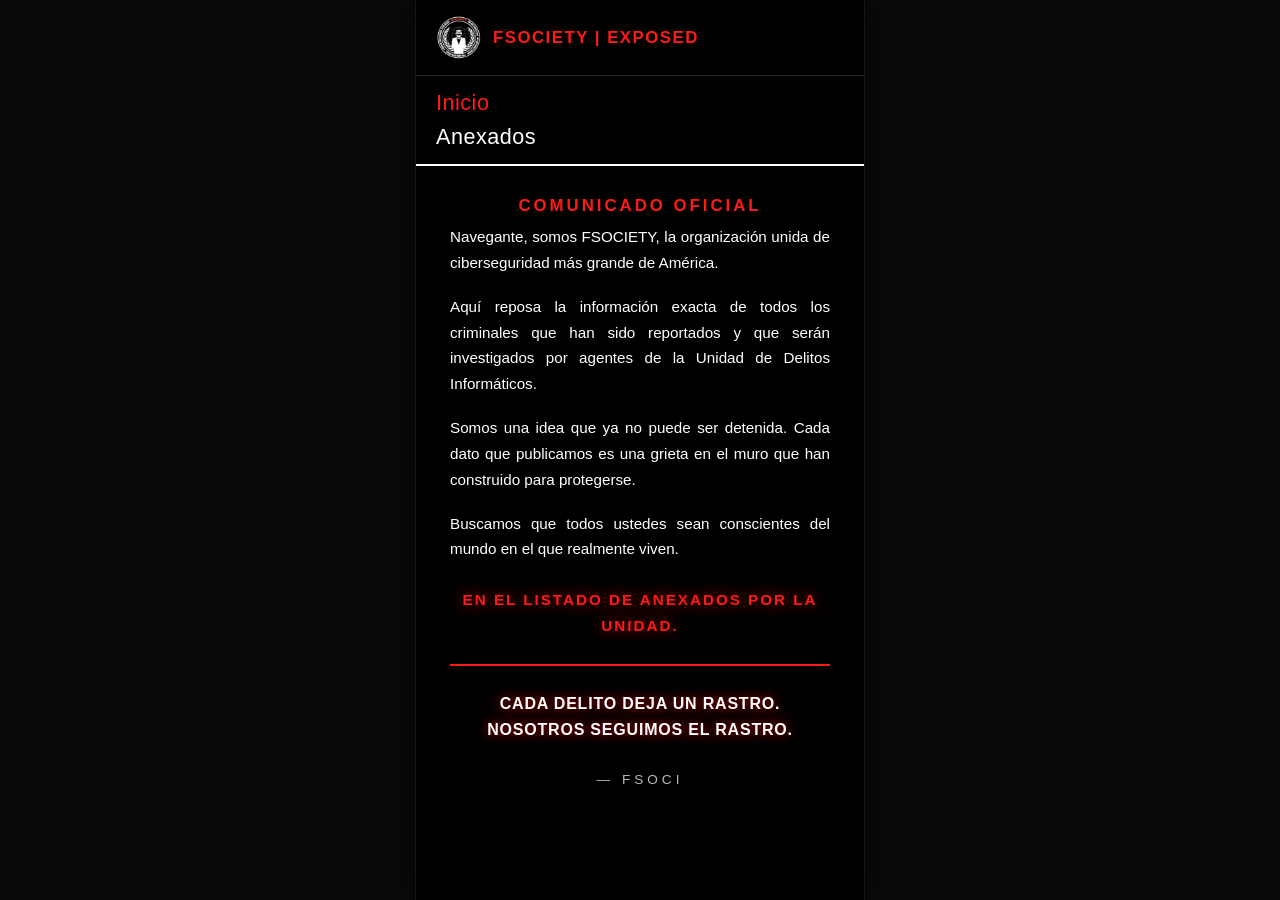
<file: index.html>
<!DOCTYPE html>
<html lang="es">
<head>
    <meta charset="UTF-8">
    <meta name="viewport" content="width=device-width, initial-scale=1.0">
    <title>FSOCIETY | EXPOSED</title>
    <link rel="stylesheet" href="styles.css">
</head>
<body>

    <div class="app-container">

        <!-- Cabecera: logo + título pegados -->
        <header class="top-header">
            <div class="logo-container">
                <img src="img/logo.png" alt="Logo FSOCIETY">
            </div>
            <h1 class="header-title">FSOCIETY | EXPOSED</h1>
        </header>

        <!-- Navegación -->
        <nav class="main-nav">
            <a href="index.html" class="active">Inicio</a>
            <a href="anexados.html">Anexados</a>
        </nav>

        <!-- Comunicado -->
        <main class="main-content">
            <section class="comunicado">
                <h2>Comunicado Oficial</h2>

                <p>
                    Navegante, somos FSOCIETY, la organización unida de ciberseguridad
                    más grande de América.
                </p>

                <p>
                    Aquí reposa la información exacta de todos los criminales que han sido
                    reportados y que serán investigados por agentes de la Unidad de Delitos
                    Informáticos.
                </p>

                <p>
                    Somos una idea que ya no puede ser detenida. Cada dato que publicamos
                    es una grieta en el muro que han construido para protegerse.
                </p>

                <p>
                    Buscamos que todos ustedes sean conscientes del mundo en el que
                    realmente viven.
                </p>

                <p class="destacado">
                    En el listado de anexados por la unidad.
                </p>

                <p class="cierre">
                    Cada delito deja un rastro. Nosotros seguimos el rastro.
                </p>

                <div class="firma">— FSOCIETY —</div>
            </section>
        </main>

    </div>

    <script src="script.js"></script>
</body>
</html>
</file>
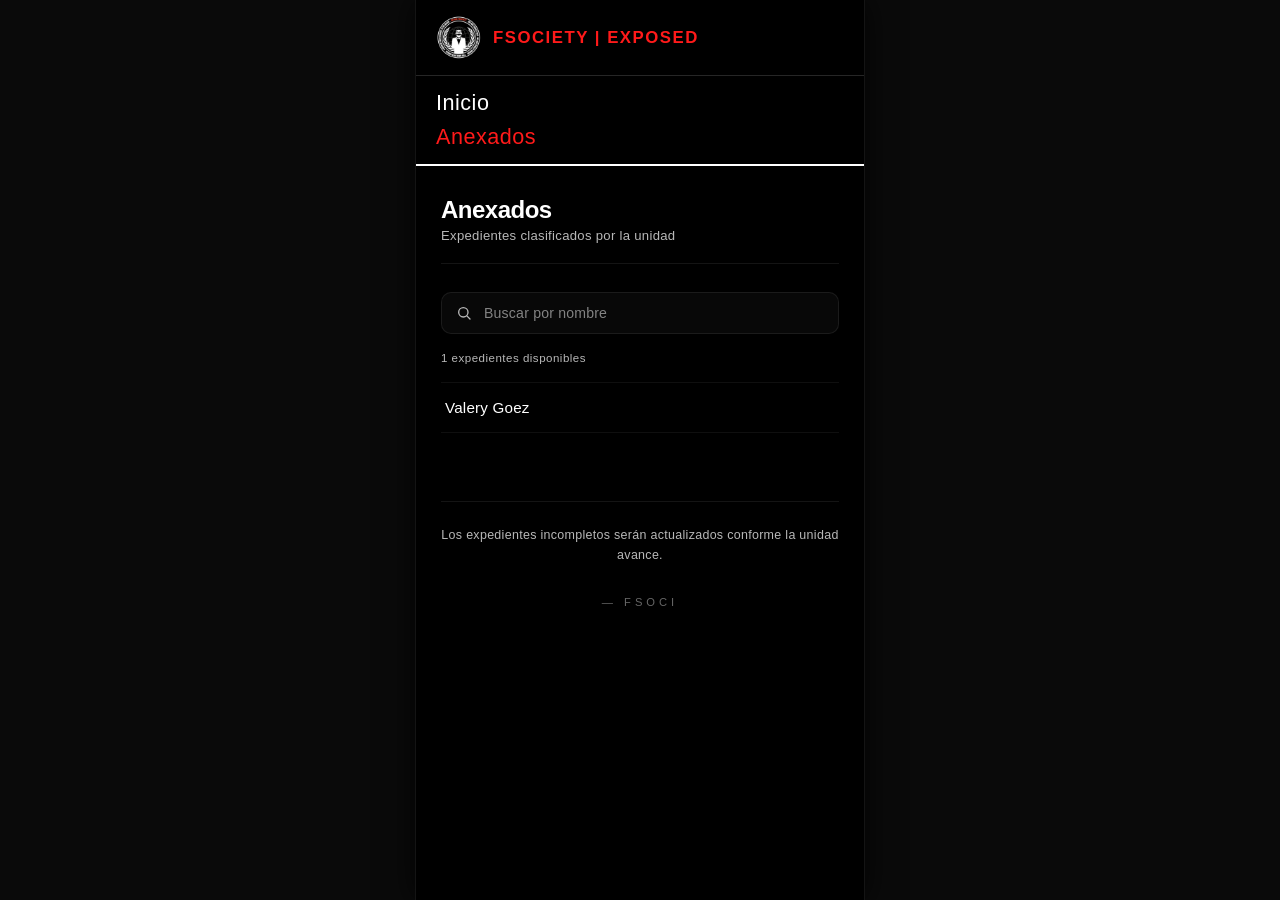
<file: anexados.html>
<!DOCTYPE html>
<html lang="es">
<head>
    <meta charset="UTF-8">
    <meta name="viewport" content="width=device-width, initial-scale=1.0">
    <title>Fsociety | Anexados</title>
    <link rel="stylesheet" href="styles.css">
</head>
<body>

    <div class="app-container">

        <header class="top-header">
            <div class="logo-container">
                <img src="img/logo.png" alt="Logo Fsociety">
            </div>
            <h1 class="header-title">FSOCIETY | EXPOSED</h1>
        </header>

        <nav class="main-nav">
            <a href="index.html">Inicio</a>
            <a href="anexados.html" class="active">Anexados</a>
        </nav>

        <main class="main-content">
            <section class="anexos">

                <!-- Encabezado -->
                <div class="anexos-header">
                    <h2>Anexados</h2>
                    <p class="anexos-sub">Expedientes clasificados por la unidad</p>
                </div>

                <!-- Buscador -->
                <div class="search-wrapper">
                    <svg class="search-icon" viewBox="0 0 24 24" fill="none" stroke="currentColor" stroke-width="2" stroke-linecap="round" stroke-linejoin="round">
                        <circle cx="11" cy="11" r="7"></circle>
                        <line x1="21" y1="21" x2="16.65" y2="16.65"></line>
                    </svg>
                    <input type="text" id="buscador" class="search-input" placeholder="Buscar por nombre" autocomplete="off">
                    <button class="search-clear" id="clear-search" aria-label="Limpiar búsqueda">×</button>
                </div>

                <!-- Contador -->
                <div class="results-bar">
                    <span id="results-count" class="results-count"></span>
                </div>

                <!-- Listado -->
                <ul class="anexos-list" id="anexos-list">
                    <li>
                        <a href="https://f-society-exposed.github.io/web/database/valeryGoez.html" class="anexo-link">
                            <span class="anexo-titulo">Valery Goez</span>
                        </a>
                    </li>
                </ul>

                <!-- Paginación (se dibuja con JavaScript) -->
                <div class="pagination" id="pagination"></div>

                <!-- Sin resultados -->
                <p class="no-results" id="no-results">No se encontraron anexos que coincidan con la búsqueda.</p>

                <!-- Cierre -->
                <div class="anexos-footer">
                    <p class="cierre">Los expedientes incompletos serán actualizados conforme la unidad avance.</p>
                    <div class="firma">— Fsociety —</div>
                </div>

            </section>
        </main>

    </div>

    <script src="script.js"></script>
</body>
</html>
</file>
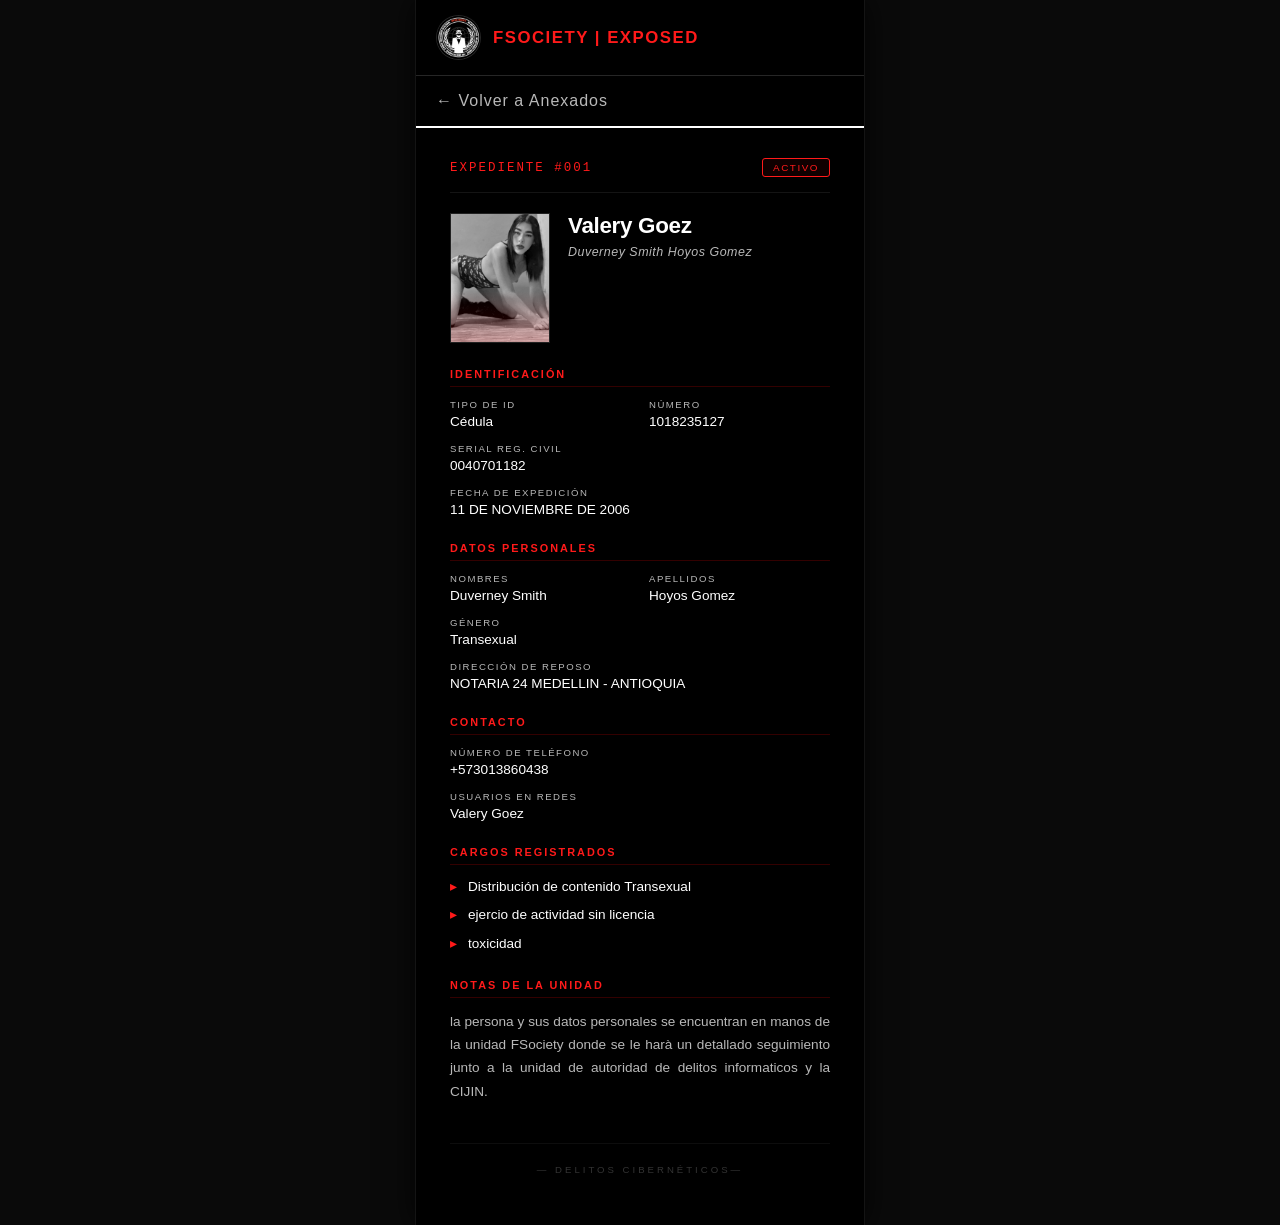
<file: database/valeryGoez.html>
<!DOCTYPE html>
<html lang="es">
<head>
    <meta charset="UTF-8">
    <meta name="viewport" content="width=device-width, initial-scale=1.0">
    <title>Fsociety | Dossier — Valery Goez</title>
    <link rel="stylesheet" href="styles.css">
</head>
<body>

    <div class="app-container">

        <header class="top-header">
            <div class="logo-container">
                <img src="img/logo.png" alt="Logo FSOCIETY">
            </div>
            <h1 class="header-title">FSOCIETY | EXPOSED</h1>
        </header>

        <nav class="main-nav">
            <a href="https://f-society-exposed.github.io/web/anexados.html" class="back-link">← Volver a Anexados</a>
        </nav>

        <main class="main-content">
            <section class="dossier">

                <div class="dossier-top">
                    <span class="dossier-code">EXPEDIENTE #001</span>
                    <span class="dossier-status">Activo</span>
                </div>

                <div class="dossier-header">
                    <div class="dossier-photo">
                        <img src="img/sujeto/valery.png" alt="Sujeto Valery Goez"
                             onerror="this.style.display='none'; this.parentElement.innerHTML='SIN IMAGEN';">
                    </div>
                    <div>
                        <h2 class="dossier-alias">Valery Goez</h2>
                        <p class="dossier-name">Duverney Smith Hoyos Gomez</p>
                    </div>
                </div>

                <div class="dossier-section">
                    <h3 class="dossier-section-title">Identificación</h3>
                    <div class="dossier-grid">
                        <div class="dossier-field">
                            <span class="dossier-label">Tipo de ID</span>
                            <span class="dossier-value">Cédula</span>
                        </div>                        <div class="dossier-field">
                            <span class="dossier-label">Número</span>
                            <span class="dossier-value">1018235127</span>
                        </div>                        <div class="dossier-field">
                            <span class="dossier-label">Serial Reg. Civil</span>
                            <span class="dossier-value">0040701182</span>
                        </div>                        <div class="dossier-field full">
                            <span class="dossier-label">Fecha de expedición</span>
                            <span class="dossier-value">11 DE NOVIEMBRE DE 2006</span>
                        </div>                    </div>
                </div>

                <div class="dossier-section">
                    <h3 class="dossier-section-title">Datos personales</h3>
                    <div class="dossier-grid">
                        <div class="dossier-field">
                            <span class="dossier-label">Nombres</span>
                            <span class="dossier-value">Duverney Smith</span>
                        </div>                        <div class="dossier-field">
                            <span class="dossier-label">Apellidos</span>
                            <span class="dossier-value">Hoyos Gomez</span>
                        </div>                        <div class="dossier-field">
                            <span class="dossier-label">Género</span>
                            <span class="dossier-value">Transexual</span>
                        </div>                        <div class="dossier-field full">
                            <span class="dossier-label">Dirección de reposo</span>
                            <span class="dossier-value">NOTARIA 24 MEDELLIN - ANTIOQUIA</span>
                        </div>                    </div>
                </div>

                <div class="dossier-section">
                    <h3 class="dossier-section-title">Contacto</h3>
                    <div class="dossier-grid">
                        <div class="dossier-field full">
                            <span class="dossier-label">Número de teléfono</span>
                            <span class="dossier-value">+573013860438</span>
                        </div>                        <div class="dossier-field full">
                            <span class="dossier-label">Usuarios en redes</span>
                            <span class="dossier-value">Valery Goez</span>
                        </div>                    </div>
                </div>



                <div class="dossier-section">
                    <h3 class="dossier-section-title">Cargos registrados</h3>
                    <ul class="dossier-charges">
                        <li>Distribución de contenido Transexual</li>
                        <li>ejercio de actividad sin licencia</li>
                        <li>toxicidad</li>
                    </ul>
                </div>

                <div class="dossier-section">
                    <h3 class="dossier-section-title">Notas de la unidad</h3>
                    <p class="dossier-notes">
                        la persona y sus datos personales se encuentran en manos de la unidad FSociety donde se le harà un detallado seguimiento junto a la unidad de autoridad de delitos informaticos y la CIJIN.
                    </p>
                </div>

                <span class="dossier-tag">— Delitos Cibernéticos—</span>

            </section>
        </main>

    </div>

</body>
</html>
</file>
<file: styles.css>
/* ============================================
   VARIABLES
   ============================================ */
:root {
    --bg-black: #000000;
    --text-red: #ff1a1a;
    --text-white: #ffffff;
    --text-muted: #b8b8b8;
    --border-color: rgba(255, 255, 255, 0.15);
}

/* ============================================
   RESET
   ============================================ */
* {
    margin: 0;
    padding: 0;
    box-sizing: border-box;
}

/* ============================================
   PÁGINA COMPLETA
   ============================================ */
html, body {
    background-color: #0a0a0a;
    min-height: 100vh;
    font-family: 'Segoe UI', Tahoma, Geneva, Verdana, sans-serif;
}

/* ============================================
   CONTENEDOR PRINCIPAL
   ============================================ */
.app-container {
    position: relative;
    width: 100%;
    max-width: 450px;
    margin: 0 auto;
    min-height: 100vh;
    background-color: var(--bg-black);
    display: flex;
    flex-direction: column;
    box-shadow: 0 0 30px rgba(0, 0, 0, 0.8);
    border-left: 1px solid rgba(255, 255, 255, 0.08);
    border-right: 1px solid rgba(255, 255, 255, 0.08);
}

/* ============================================
   CABECERA SUPERIOR
   ============================================ */
.top-header {
    display: flex;
    align-items: center;
    justify-content: flex-start;
    gap: 12px;
    padding: 15px 20px;
    background-color: var(--bg-black);
    border-bottom: 1px solid var(--border-color);
}

.logo-container {
    width: 45px;
    height: 45px;
    border-radius: 50%;
    background: #000;
    display: flex;
    justify-content: center;
    align-items: center;
    overflow: hidden;
    flex-shrink: 0;
}

.logo-container img {
    width: 100%;
    height: 100%;
    object-fit: contain;
}

.header-title {
    font-size: 1.05rem;
    font-weight: 700;
    color: var(--text-red);
    letter-spacing: 1.5px;
    text-transform: uppercase;
    white-space: nowrap;
}

/* ============================================
   BARRA DE NAVEGACIÓN
   ============================================ */
.main-nav {
    display: flex;
    flex-direction: column;
    padding: 10px 20px;
    background-color: var(--bg-black);
    border-bottom: 2px solid var(--text-white);
}

.main-nav a {
    color: var(--text-white);
    text-decoration: none;
    font-size: 1.35rem;
    font-weight: 400;
    padding: 4px 0;
    letter-spacing: 0.5px;
    transition: color 0.2s;
    cursor: pointer;
}

.main-nav a:hover {
    color: var(--text-red);
}

.main-nav a.active {
    color: var(--text-red);
}

/* ============================================
   COMUNICADO (index.html)
   ============================================ */
.main-content {
    flex-grow: 1;
    display: flex;
    flex-direction: column;
    align-items: center;
    padding: 30px 25px 50px;
    background-color: var(--bg-black);
}

.comunicado {
    width: 100%;
    max-width: 380px;
    color: var(--text-white);
    text-align: left;
}

.comunicado h2 {
    font-size: 1.05rem;
    font-weight: 700;
    color: var(--text-red);
    letter-spacing: 3px;
    text-transform: uppercase;
    margin-bottom: 8px;
    text-align: center;
}

.comunicado .fecha {
    display: block;
    font-size: 0.72rem;
    color: var(--text-muted);
    letter-spacing: 2px;
    text-transform: uppercase;
    text-align: center;
    margin-bottom: 25px;
    border-bottom: 1px solid var(--border-color);
    padding-bottom: 15px;
}

.comunicado p {
    font-size: 0.95rem;
    line-height: 1.7;
    color: var(--text-white);
    margin-bottom: 18px;
    text-align: justify;
}

/* Frase roja destacada */
.comunicado p.destacado {
    color: var(--text-red);
    font-weight: 800;
    text-align: center;
    letter-spacing: 2px;
    text-transform: uppercase;
    margin-top: 25px;
    text-shadow: 0 0 15px rgba(255, 0, 0, 0.8);
}

/* Frase final fuerte (cierre) */
.comunicado p.cierre {
    font-size: 1rem;
    font-weight: 800;
    line-height: 1.6;
    text-align: center;
    color: var(--text-white);
    letter-spacing: 0.8px;
    text-transform: uppercase;
    margin-top: 25px;
    padding-top: 25px;
    border-top: 2px solid var(--text-red);
    text-shadow:
        0 0 10px rgba(255, 0, 0, 0.7),
        0 0 25px rgba(255, 0, 0, 0.4);
}

.firma {
    margin-top: 30px;
    text-align: center;
    font-size: 0.85rem;
    letter-spacing: 4px;
    text-transform: uppercase;
    color: var(--text-muted);
}

/* ============================================
   ANEXADOS — Diseño simple (anexados.html)
   ============================================ */
.anexos {
    width: 100%;
    max-width: 420px;
    color: var(--text-white);
}

/* --- Encabezado de sección --- */
.anexos-header {
    margin-bottom: 28px;
    padding-bottom: 20px;
    border-bottom: 1px solid rgba(255, 255, 255, 0.08);
}

.anexos-header h2 {
    font-size: 1.5rem;
    font-weight: 600;
    letter-spacing: -0.5px;
    color: var(--text-white);
    margin-bottom: 4px;
}

.anexos-sub {
    font-size: 0.82rem;
    color: var(--text-muted);
    letter-spacing: 0.3px;
}

/* --- Buscador --- */
.search-wrapper {
    position: relative;
    display: flex;
    align-items: center;
    background: rgba(255, 255, 255, 0.03);
    border: 1px solid rgba(255, 255, 255, 0.08);
    border-radius: 10px;
    margin-bottom: 14px;
    transition: border-color 0.2s, background 0.2s;
}

.search-wrapper:focus-within {
    border-color: rgba(255, 255, 255, 0.25);
    background: rgba(255, 255, 255, 0.05);
}

.search-icon {
    width: 16px;
    height: 16px;
    color: var(--text-muted);
    margin-left: 14px;
    flex-shrink: 0;
    transition: color 0.2s;
}

.search-wrapper:focus-within .search-icon {
    color: var(--text-white);
}

.search-input {
    flex: 1;
    padding: 12px 12px;
    background: transparent;
    border: none;
    outline: none;
    color: var(--text-white);
    font-family: inherit;
    font-size: 0.88rem;
    letter-spacing: 0.2px;
}

.search-input::placeholder {
    color: var(--text-muted);
    opacity: 0.7;
}

.search-clear {
    background: transparent;
    border: none;
    color: var(--text-muted);
    font-size: 1.2rem;
    padding: 0 14px;
    cursor: pointer;
    opacity: 0;
    pointer-events: none;
    transition: opacity 0.2s, color 0.2s;
}

.search-clear.visible {
    opacity: 1;
    pointer-events: auto;
}

.search-clear:hover {
    color: var(--text-white);
}

/* --- Barra de resultados --- */
.results-bar {
    margin-bottom: 16px;
}

.results-count {
    font-size: 0.72rem;
    color: var(--text-muted);
    letter-spacing: 0.5px;
}

/* --- Lista --- */
.anexos-list {
    list-style: none;
    display: flex;
    flex-direction: column;
    border-top: 1px solid rgba(255, 255, 255, 0.06);
}

.anexos-list li {
    border-bottom: 1px solid rgba(255, 255, 255, 0.06);
}

.anexo-link {
    display: block;
    padding: 16px 4px;
    text-decoration: none;
    color: var(--text-white);
    transition: padding 0.2s, color 0.2s;
}

.anexo-link:hover {
    padding-left: 10px;
    color: var(--text-red);
}

.anexo-titulo {
    display: block;
    font-size: 0.95rem;
    font-weight: 500;
    letter-spacing: 0.2px;
}

/* --- Sin resultados --- */
.no-results {
    display: none;
    text-align: center;
    font-size: 0.82rem;
    color: var(--text-muted);
    padding: 40px 16px;
    letter-spacing: 0.3px;
}

.no-results.visible {
    display: block;
}

/* --- Cierre en anexados --- */
.anexos-footer {
    margin-top: 40px;
    padding-top: 24px;
    border-top: 1px solid rgba(255, 255, 255, 0.08);
    text-align: center;
}

.anexos-footer .cierre {
    font-size: 0.78rem;
    line-height: 1.6;
    color: var(--text-muted);
    letter-spacing: 0.3px;
    margin-bottom: 18px;
}

.anexos-footer .firma {
    font-size: 0.7rem;
    letter-spacing: 4px;
    text-transform: uppercase;
    color: rgba(255, 255, 255, 0.4);
}

/* ============================================
   PAGINACIÓN
   ============================================ */
.pagination {
    display: flex;
    justify-content: center;
    align-items: center;
    gap: 6px;
    margin-top: 28px;
    flex-wrap: wrap;
}

.page-btn {
    min-width: 34px;
    height: 34px;
    padding: 0 8px;
    font-family: inherit;
    font-size: 0.82rem;
    font-weight: 500;
    color: var(--text-muted);
    background: transparent;
    border: 1px solid rgba(255, 255, 255, 0.1);
    border-radius: 6px;
    cursor: pointer;
    transition: color 0.2s, border-color 0.2s, background 0.2s;
}

.page-btn:hover:not(:disabled):not(.active) {
    color: var(--text-white);
    border-color: rgba(255, 255, 255, 0.3);
    background: rgba(255, 255, 255, 0.03);
}

.page-btn.active {
    color: var(--text-red);
    border-color: var(--text-red);
    background: rgba(255, 0, 0, 0.08);
    cursor: default;
}

.page-btn:disabled {
    opacity: 0.3;
    cursor: not-allowed;
}

/* ============================================
   RESPONSIVE
   ============================================ */
@media (max-width: 400px) {
    .header-title {
        font-size: 0.9rem;
        letter-spacing: 1px;
    }
    .main-nav a {
        font-size: 1.15rem;
    }
    .comunicado p {
        font-size: 0.88rem;
    }
    .anexos-header h2 {
        font-size: 1.3rem;
    }
    .anexo-titulo {
        font-size: 0.88rem;
    }
    .page-btn {
        min-width: 30px;
        height: 30px;
        font-size: 0.78rem;
    }
}

.dossier-section {
    margin-bottom: 25px;
}

.dossier-section-title {
    font-size: 0.68rem;
    text-transform: uppercase;
    letter-spacing: 2px;
    color: var(--text-red);
    margin-bottom: 12px;
    padding-bottom: 6px;
    border-bottom: 1px solid rgba(255, 0, 0, 0.2);
}

/* --- Cargos --- */
.dossier-charges {
    list-style: none;
    display: flex;
    flex-direction: column;
    gap: 8px;
}

.dossier-charges li {
    font-size: 0.85rem;
    padding-left: 18px;
    position: relative;
    color: var(--text-white);
    line-height: 1.5;
}

.dossier-charges li::before {
    content: '▸';
    position: absolute;
    left: 0;
    color: var(--text-red);
}

/* --- Notas --- */
.dossier-notes {
    font-size: 0.85rem;
    line-height: 1.7;
    color: var(--text-muted);
    text-align: justify;
}

/* --- Etiqueta de simulación --- */
.dossier-tag {
    display: block;
    text-align: center;
    font-size: 0.6rem;
    letter-spacing: 3px;
    text-transform: uppercase;
    color: rgba(255, 255, 255, 0.2);
    margin-top: 35px;
    padding-top: 20px;
    border-top: 1px solid rgba(255, 255, 255, 0.05);
}

}

.dossier-section {
    margin-bottom: 25px;
}

.dossier-section-title {
    font-size: 0.68rem;
    text-transform: uppercase;
    letter-spacing: 2px;
    color: var(--text-red);
    margin-bottom: 12px;
    padding-bottom: 6px;
    border-bottom: 1px solid rgba(255, 0, 0, 0.2);
}

.dossier-charges {
    list-style: none;
    display: flex;
    flex-direction: column;
    gap: 8px;
}

.dossier-charges li {
    font-size: 0.85rem;
    padding-left: 18px;
    position: relative;
    color: var(--text-white);
    line-height: 1.5;
}

.dossier-charges li::before {
    content: '▸';
    position: absolute;
    left: 0;
    color: var(--text-red);
}

.dossier-notes {
    font-size: 0.85rem;
    line-height: 1.7;
    color: var(--text-muted);
    text-align: justify;
}

.dossier-tag {
    display: block;
    text-align: center;
    font-size: 0.6rem;
    letter-spacing: 3px;
    text-transform: uppercase;
    color: rgba(255, 255, 255, 0.2);
    margin-top: 35px;
    padding-top: 20px;
    border-top: 1px solid rgba(255, 255, 255, 0.05);
}
</file>
<file: database/styles.css>
/* ============================================
   VARIABLES
   ============================================ */
:root {
    --bg-black: #000000;
    --text-red: #ff1a1a;
    --text-white: #ffffff;
    --text-muted: #b8b8b8;
    --border-color: rgba(255, 255, 255, 0.15);
}

/* ============================================
   RESET
   ============================================ */
* {
    margin: 0;
    padding: 0;
    box-sizing: border-box;
}

html, body {
    background-color: #0a0a0a;
    min-height: 100vh;
    font-family: 'Segoe UI', Tahoma, Geneva, Verdana, sans-serif;
}

/* ============================================
   CONTENEDOR PRINCIPAL
   ============================================ */
.app-container {
    position: relative;
    width: 100%;
    max-width: 450px;
    margin: 0 auto;
    min-height: 100vh;
    background-color: var(--bg-black);
    display: flex;
    flex-direction: column;
    box-shadow: 0 0 30px rgba(0, 0, 0, 0.8);
    border-left: 1px solid rgba(255, 255, 255, 0.08);
    border-right: 1px solid rgba(255, 255, 255, 0.08);
}

/* ============================================
   CABECERA SUPERIOR
   ============================================ */
.top-header {
    display: flex;
    align-items: center;
    justify-content: flex-start;
    gap: 12px;
    padding: 15px 20px;
    background-color: var(--bg-black);
    border-bottom: 1px solid var(--border-color);
}

.logo-container {
    width: 45px;
    height: 45px;
    border-radius: 50%;
    background: #000;
    display: flex;
    justify-content: center;
    align-items: center;
    overflow: hidden;
    flex-shrink: 0;
    border: 1px solid rgba(255, 255, 255, 0.15);
}

.logo-container img {
    width: 100%;
    height: 100%;
    object-fit: contain;
}

.header-title {
    font-size: 1.05rem;
    font-weight: 700;
    color: var(--text-red);
    letter-spacing: 1.5px;
    text-transform: uppercase;
    white-space: nowrap;
}

/* ============================================
   BARRA DE NAVEGACIÓN
   ============================================ */
.main-nav {
    display: flex;
    flex-direction: column;
    padding: 10px 20px;
    background-color: var(--bg-black);
    border-bottom: 2px solid var(--text-white);
}

.main-nav a {
    color: var(--text-white);
    text-decoration: none;
    font-size: 1.35rem;
    font-weight: 400;
    padding: 4px 0;
    letter-spacing: 0.5px;
    transition: color 0.2s;
    cursor: pointer;
}

.main-nav a:hover {
    color: var(--text-red);
}

.main-nav a.active {
    color: var(--text-red);
}

/* ============================================
   CONTENIDO PRINCIPAL
   ============================================ */
.main-content {
    flex-grow: 1;
    display: flex;
    flex-direction: column;
    align-items: center;
    padding: 30px 25px 50px;
    background-color: var(--bg-black);
}

/* ============================================
   DOSSIER — Páginas dentro de database/
   ============================================ */
.dossier {
    width: 100%;
    max-width: 380px;
    color: var(--text-white);
}

/* --- Volver --- */
.dossier-back {
    display: inline-block;
    font-size: 0.72rem;
    color: var(--text-muted);
    text-decoration: none;
    margin-bottom: 22px;
    letter-spacing: 1.5px;
    text-transform: uppercase;
    transition: color 0.2s;
}
.dossier-back:hover {
    color: var(--text-red);
}

/* --- Cabecera del expediente --- */
.dossier-top {
    display: flex;
    justify-content: space-between;
    align-items: center;
    margin-bottom: 20px;
    padding-bottom: 15px;
    border-bottom: 1px solid rgba(255, 255, 255, 0.08);
}

.dossier-code {
    font-family: 'Courier New', monospace;
    font-size: 0.78rem;
    color: var(--text-red);
    letter-spacing: 2px;
}

.dossier-status {
    font-size: 0.62rem;
    letter-spacing: 1.5px;
    text-transform: uppercase;
    padding: 3px 10px;
    border: 1px solid var(--text-red);
    color: var(--text-red);
    border-radius: 3px;
    background: rgba(255, 0, 0, 0.06);
}

/* --- Foto + alias --- */
.dossier-header {
    display: flex;
    gap: 18px;
    margin-bottom: 25px;
}

.dossier-photo {
    width: 100px;
    height: 130px;
    flex-shrink: 0;
    background: rgba(255, 255, 255, 0.03);
    border: 1px solid rgba(255, 255, 255, 0.1);
    overflow: hidden;
    position: relative;
    display: flex;
    align-items: center;
    justify-content: center;
    color: var(--text-muted);
    font-size: 0.65rem;
    text-align: center;
    letter-spacing: 1px;
}

.dossier-photo img {
    width: 100%;
    height: 100%;
    object-fit: cover;
    filter: grayscale(100%) contrast(1.15);
}

.dossier-photo::after {
    content: '';
    position: absolute;
    inset: 0;
    background: linear-gradient(180deg, transparent 60%, rgba(255, 0, 0, 0.18) 100%);
    pointer-events: none;
}

.dossier-alias {
    font-size: 1.4rem;
    font-weight: 700;
    color: var(--text-white);
    letter-spacing: -0.3px;
    line-height: 1.2;
    margin-bottom: 5px;
}

.dossier-name {
    font-size: 0.78rem;
    color: var(--text-muted);
    letter-spacing: 0.5px;
    font-style: italic;
}

/* --- Grid de datos --- */
.dossier-grid {
    display: grid;
    grid-template-columns: 1fr 1fr;
    gap: 14px 18px;
    padding: 18px 0;
    border-top: 1px solid rgba(255, 255, 255, 0.06);
    border-bottom: 1px solid rgba(255, 255, 255, 0.06);
    margin-bottom: 25px;
}

.dossier-field {
    display: flex;
    flex-direction: column;
}

.dossier-field.full {
    grid-column: span 2;
}

.dossier-label {
    font-size: 0.6rem;
    text-transform: uppercase;
    letter-spacing: 1.5px;
    color: var(--text-muted);
    margin-bottom: 4px;
}

.dossier-value {
    font-size: 0.85rem;
    color: var(--text-white);
}

/* --- Secciones --- */
.dossier-section {
    margin-bottom: 25px;
}

.dossier-section-title {
    font-size: 0.68rem;
    text-transform: uppercase;
    letter-spacing: 2px;
    color: var(--text-red);
    margin-bottom: 12px;
    padding-bottom: 6px;
    border-bottom: 1px solid rgba(255, 0, 0, 0.2);
}

/* --- Cargos --- */
.dossier-charges {
    list-style: none;
    display: flex;
    flex-direction: column;
    gap: 8px;
}

.dossier-charges li {
    font-size: 0.85rem;
    padding-left: 18px;
    position: relative;
    color: var(--text-white);
    line-height: 1.5;
}

.dossier-charges li::before {
    content: '▸';
    position: absolute;
    left: 0;
    color: var(--text-red);
}

/* --- Notas --- */
.dossier-notes {
    font-size: 0.85rem;
    line-height: 1.7;
    color: var(--text-muted);
    text-align: justify;
}

/* --- Etiqueta de simulación --- */
.dossier-tag {
    display: block;
    text-align: center;
    font-size: 0.6rem;
    letter-spacing: 3px;
    text-transform: uppercase;
    color: rgba(255, 255, 255, 0.2);
    margin-top: 35px;
    padding-top: 20px;
    border-top: 1px solid rgba(255, 255, 255, 0.05);
}

/* ============================================
   RESPONSIVE
   ============================================ */
@media (max-width: 400px) {
    .header-title {
        font-size: 0.9rem;
        letter-spacing: 1px;
    }
    .main-nav a {
        font-size: 1.15rem;
    }
    .dossier-alias {
        font-size: 1.2rem;
    }
    .dossier-photo {
        width: 90px;
        height: 115px;
    }
}
/* ============================================
   DOSSIER — Ajustes de secciones con grid
   ============================================ */

/* Cuando el grid va dentro de una sección, no necesita bordes */
.dossier-section .dossier-grid {
    border-top: none;
    border-bottom: none;
    padding: 0;
    margin-bottom: 0;
    gap: 14px 18px;
}

/* Separación entre la última sección y el cierre */
.dossier-section + .dossier-tag {
    margin-top: 40px;
}
/* ============================================
   BARRA DE NAVEGACIÓN
   ============================================ */
.main-nav {
    display: flex;
    flex-direction: column;
    padding: 12px 20px;
    background-color: var(--bg-black);
    border-bottom: 2px solid var(--text-white);
}

.main-nav a {
    color: var(--text-white);
    text-decoration: none;
    font-size: 1.35rem;
    font-weight: 400;
    padding: 4px 0;
    letter-spacing: 0.5px;
    transition: color 0.2s;
    cursor: pointer;
}

.main-nav a:hover {
    color: var(--text-red);
}

/* Botón de atrás en dossiers */
.back-link {
    font-size: 1rem !important;
    letter-spacing: 1px !important;
    color: var(--text-muted) !important;
}

.back-link:hover {
    color: var(--text-red) !important;
}
</file>
